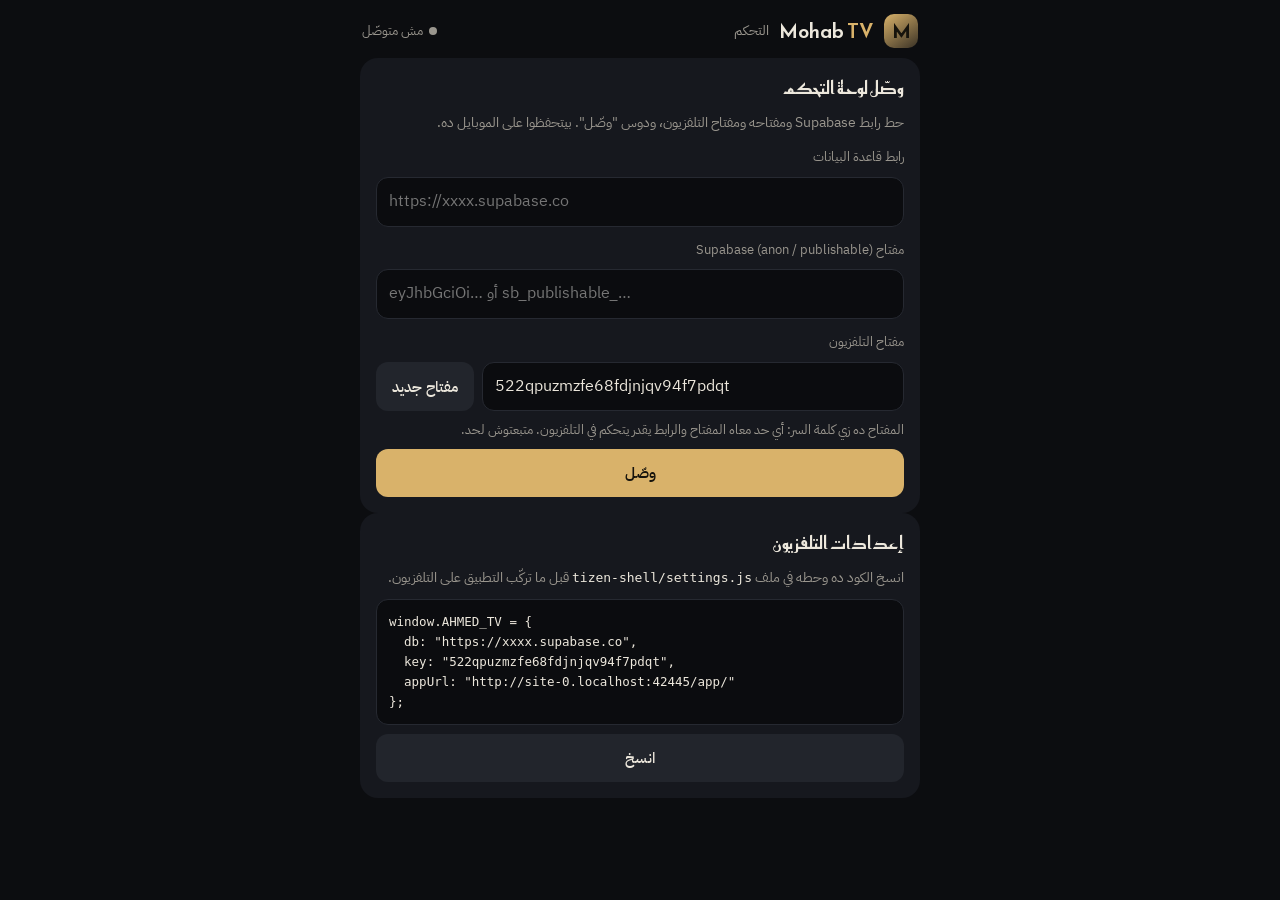
<file: admin/index.html>
<!doctype html>
<html lang="ar" dir="rtl">
<head>
<meta charset="utf-8">
<meta name="viewport" content="width=device-width, initial-scale=1, viewport-fit=cover">
<meta name="theme-color" content="#0f1014">
<meta name="apple-mobile-web-app-capable" content="yes">
<meta name="apple-mobile-web-app-status-bar-style" content="black-translucent">
<meta name="apple-mobile-web-app-title" content="Mohab TV">
<title>Mohab TV · التحكم</title>
<link rel="manifest" href="manifest.webmanifest">
<link rel="icon" href="icon-192.png">
<link rel="apple-touch-icon" href="icon-192.png">
<link rel="preconnect" href="https://fonts.googleapis.com">
<link rel="stylesheet" href="https://fonts.googleapis.com/css2?family=Reem+Kufi:wght@500;600;700&family=IBM+Plex+Sans+Arabic:wght@400;500;600&display=swap">
<link rel="stylesheet" href="admin.css">
</head>
<body>
<header class="top">
  <div class="brand"><span class="mark">M</span><b>Mohab <i>TV</i></b><span class="sep">التحكم</span></div>
  <span class="sync" id="sync" data-state="idle">…</span>
</header>

<!-- connect -->
<main id="connect" hidden>
  <section class="card">
    <h2>وصّل لوحة التحكم</h2>
    <p>حط رابط Supabase ومفتاحه ومفتاح التلفزيون، ودوس "وصّل". بيتحفظوا على الموبايل ده.</p>
    <label for="c-db">رابط قاعدة البيانات</label>
    <input id="c-db" type="url" dir="ltr" placeholder="https://xxxx.supabase.co">
    <label for="c-anon">مفتاح Supabase (anon / publishable)</label>
    <input id="c-anon" type="text" dir="ltr" autocomplete="off" spellcheck="false" placeholder="eyJhbGciOi… أو sb_publishable_…">
    <label for="c-key">مفتاح التلفزيون</label>
    <div class="inline"><input id="c-key" type="text" dir="ltr" autocomplete="off" spellcheck="false"><button class="btn ghost" id="c-gen" type="button">مفتاح جديد</button></div>
    <p class="hint">المفتاح ده زي كلمة السر: أي حد معاه المفتاح والرابط يقدر يتحكم في التلفزيون. متبعتوش لحد.</p>
    <button class="btn" id="c-save" type="button">وصّل</button>
    <p class="err" id="c-err" hidden></p>
  </section>
  <section class="card">
    <h2>إعدادات التلفزيون</h2>
    <p>انسخ الكود ده وحطه في ملف <code>tizen-shell/settings.js</code> قبل ما تركّب التطبيق على التلفزيون.</p>
    <pre id="c-snippet" dir="ltr"></pre>
    <button class="btn ghost" id="c-copy" type="button">انسخ</button>
  </section>
</main>

<!-- app -->
<main id="main" hidden>
  <section class="card neterr" id="neterr" hidden>
    <h2>مفيش اتصال بقاعدة البيانات</h2>
    <p>البيانات اللي تحت ممكن تكون ناقصة. اتأكد من النت ودوس "جرّب تاني". بياناتك محفوظة أونلاين ومش هتضيع.</p>
    <p id="neterr-why"></p>
    <p class="hint" id="neterr-detail" dir="ltr" style="text-align:left;overflow-wrap:anywhere"></p>
    <button class="btn" id="neterr-retry" type="button">جرّب تاني</button>
  </section>
  <nav class="tabs" id="tabs" role="tablist">
    <button type="button" role="tab" data-tab="home">الرئيسية</button>
    <button type="button" role="tab" data-tab="msgs">الرسائل</button>
    <button type="button" role="tab" data-tab="bdays">أعياد الميلاد</button>
    <button type="button" role="tab" data-tab="chs">القنوات</button>
    <button type="button" role="tab" data-tab="quran">القرآن</button>
    <button type="button" role="tab" data-tab="photos">الصور</button>
    <button type="button" role="tab" data-tab="look">الشكل</button>
    <button type="button" role="tab" data-tab="acct">الاشتراك</button>
  </nav>

  <!-- home -->
  <div class="tab" data-tab="home">
    <section class="card status" id="st-card">
      <h2>حالة التلفزيون</h2>
      <div class="kv" id="st"></div>
      <button class="btn ghost small" id="st-refresh" type="button">تحديث</button>
    </section>
    <section class="card">
      <h2>رسالة عاجلة</h2>
      <p>بتظهر فوق أي حاجة بيتفرجوا عليها لحد ما يدوسوا OK.</p>
      <label for="u-text">الرسالة</label>
      <textarea id="u-text" rows="3" placeholder="ماما وبابا، ماتش الأهلي الساعة ٩ على قناة رقم ٦"></textarea>
      <button class="btn" id="u-send" type="button">ابعت دلوقتي</button>
    </section>
    <section class="card">
      <h2>جملة الترحيب</h2>
      <p>بتظهر كبيرة في الأيام العادية.</p>
      <label for="w-title">العنوان</label>
      <input id="w-title" type="text" placeholder="أهلاً أحمد جمال">
      <label for="w-sub">السطر الصغير</label>
      <input id="w-sub" type="text" placeholder="سيبه فاضي عشان يتغير مع الوقت">
      <p class="hint">لو السطر الصغير فاضي، بيتغير لوحده: صباح الخير، نهاركم سعيد، مساء الخير، تصبحوا على خير.</p>
      <button class="btn" id="w-save" type="button">احفظ</button>
    </section>
  </div>

  <!-- messages -->
  <div class="tab" data-tab="msgs">
    <section class="card">
      <h2>ابعت رسالة</h2>
      <p>اختار اليوم واكتب الرسالة. أول ما يفتحوا التطبيق في اليوم ده هتظهر قدامهم، وبعدها تفضل في الرئيسية لآخر اليوم.</p>
      <label for="m-date">اليوم</label>
      <input id="m-date" type="date">
      <label for="m-text">الرسالة</label>
      <textarea id="m-text" rows="3" placeholder="مهاب بيحبكم جدًا وبيدعيلكم"></textarea>
      <button class="btn" id="m-save" type="button">احفظ الرسالة</button>
    </section>
    <section class="card">
      <h2>رسايلك</h2>
      <div id="m-list" class="list"></div>
    </section>
  </div>

  <!-- birthdays -->
  <div class="tab" data-tab="bdays">
    <section class="card">
      <h2>أعياد الميلاد والمناسبات</h2>
      <p>في اليوم ده التلفزيون كله يقلب احتفال باسم الشخص، كل سنة لوحده. ضيف أي حد، أو يوم جوازهم.</p>
      <div id="b-list" class="list"></div>
      <div class="row2">
        <button class="btn ghost" id="b-add" type="button">+ ضيف شخص</button>
        <button class="btn" id="b-save" type="button">احفظ</button>
      </div>
    </section>
  </div>

  <!-- channels -->
  <div class="tab" data-tab="chs">
    <section class="card">
      <h2 id="f-title">قائمة أحمد جمال</h2>
      <p>الترتيب هنا هو رقم القناة على الريموت. التغييرات بتتحفظ على طول.</p>
      <div id="f-list" class="list"></div>
    </section>
    <section class="card">
      <h2>ضيف قنوات</h2>
      <p id="cat-note">القائمة دي التلفزيون بيبعتها بعد ما يدخل على الاشتراك.</p>
      <div class="row2">
        <select id="cat-filter" aria-label="القسم"><option value="">كل الأقسام</option></select>
        <input id="cat-q" type="search" placeholder="دوّر باسم القناة" aria-label="دوّر">
      </div>
      <div id="cat-list" class="list"></div>
    </section>
  </div>

  <!-- quran -->
  <div class="tab" data-tab="quran">
    <section class="card">
      <h2>القرّاء على التلفزيون</h2>
      <p>دول اللي بيظهروا في قسم القرآن الكريم، بنفس الترتيب. التغييرات بتتحفظ على طول.</p>
      <div id="q-list" class="list"></div>
      <button class="btn ghost small" id="q-reset" type="button">رجّع القائمة الأساسية</button>
    </section>
    <section class="card">
      <h2>ضيف قارئ</h2>
      <p id="q-note">بنجيب قائمة القرّاء…</p>
      <input id="q-q" type="search" placeholder="دوّر باسم القارئ" aria-label="دوّر">
      <div id="q-all" class="list"></div>
    </section>
  </div>

  <!-- photos -->
  <div class="tab" data-tab="photos">
    <section class="card">
      <h2>صور العيلة</h2>
      <p>الصور بتظهر في الصفحة الرئيسية على التلفزيون وبتتقلّب لوحدها، وفي قسم "الصور". لحد ١٢ صورة.</p>
      <input id="ph-file" type="file" accept="image/*" multiple hidden>
      <button class="btn" id="ph-add" type="button">اختار صور من الموبايل</button>
      <p class="hint" id="ph-note"></p>
      <div id="ph-list" class="thumbs"></div>
    </section>
  </div>

  <!-- look -->
  <div class="tab" data-tab="look">
    <section class="card">
      <h2>ألوان الأيام العادية</h2>
      <div class="swatches" id="pal">
        <button type="button" data-k="gold" style="--c1:#d9b26a;--c2:#12131b">ذهبي</button>
        <button type="button" data-k="ruby" style="--c1:#e5484d;--c2:#1a0c0e">أحمر</button>
        <button type="button" data-k="emerald" style="--c1:#34c79a;--c2:#0b1d17">زمردي</button>
        <button type="button" data-k="sapphire" style="--c1:#6ea8ff;--c2:#0c1328">أزرق</button>
      </div>
    </section>
    <section class="card">
      <label class="toggle" for="l-auto"><span>المناسبات الأوتوماتيك<small>الجمعة، رمضان، الأعياد، وأعياد الميلاد</small></span><input id="l-auto" type="checkbox"></label>
      <label for="l-force">ثبّت شكل معيّن</label>
      <select id="l-force">
        <option value="auto">أوتوماتيك حسب اليوم</option>
        <option value="normal">عادي</option>
        <option value="bday">عيد ميلاد (أول شخص في القائمة)</option>
        <option value="adha">عيد الأضحى</option>
        <option value="fitr">عيد الفطر</option>
        <option value="ramadan">رمضان</option>
        <option value="friday">يوم الجمعة</option>
      </select>
      <label for="l-shift">تظبيط التاريخ الهجري</label>
      <select id="l-shift">
        <option value="-1">يوم بدري</option>
        <option value="0">زي ما هو</option>
        <option value="1">يوم متأخر</option>
      </select>
      <p class="hint">لو الرؤية خلّت رمضان أو العيد يبدأ يوم بعد الحساب، اختار "يوم متأخر".</p>
      <label class="toggle" for="l-big"><span>خط كبير<small>يكبّر الكلام والأرقام على التلفزيون</small></span><input id="l-big" type="checkbox"></label>
      <label class="toggle" for="l-start"><span>يفتح على القنوات على طول<small>على beIN Sports HD، بدل الصفحة الرئيسية</small></span><input id="l-start" type="checkbox"></label>
      <label class="toggle" for="l-adult"><span>إظهار قنوات وأفلام الكبار<small>مقفولة من الأول. التغيير يبان بعد قفل وفتح التطبيق</small></span><input id="l-adult" type="checkbox"></label>
      <label class="toggle" for="l-pray"><span>مواقيت الصلاة<small>تظهر في الصفحة الرئيسية</small></span><input id="l-pray" type="checkbox"></label>
      <label class="toggle" for="l-adhan"><span>تنبيه وقت الأذان<small>رسالة بتظهر دقيقة وتختفي</small></span><input id="l-adhan" type="checkbox"></label>
      <label for="l-city">المدينة (لمواقيت الصلاة)</label>
      <select id="l-city"><option value="القاهرة|30.0444|31.2357">القاهرة</option><option value="الجيزة|30.0131|31.2089">الجيزة</option><option value="الإسكندرية|31.2001|29.9187">الإسكندرية</option><option value="المنصورة|31.0409|31.3785">المنصورة</option><option value="طنطا|30.7865|31.0004">طنطا</option><option value="الزقازيق|30.5877|31.502">الزقازيق</option><option value="بنها|30.466|31.1848">بنها</option><option value="دمياط|31.4165|31.8133">دمياط</option><option value="بورسعيد|31.2653|32.3019">بورسعيد</option><option value="الإسماعيلية|30.5965|32.2715">الإسماعيلية</option><option value="السويس|29.9668|32.5498">السويس</option><option value="دمنهور|31.0341|30.4682">دمنهور</option><option value="كفر الشيخ|31.1107|30.9388">كفر الشيخ</option><option value="شبين الكوم|30.5546|31.0102">شبين الكوم</option><option value="الفيوم|29.3084|30.8428">الفيوم</option><option value="بني سويف|29.0661|31.0994">بني سويف</option><option value="المنيا|28.1099|30.7503">المنيا</option><option value="أسيوط|27.1809|31.1837">أسيوط</option><option value="سوهاج|26.5591|31.6957">سوهاج</option><option value="قنا|26.1551|32.716">قنا</option><option value="الأقصر|25.6872|32.6396">الأقصر</option><option value="أسوان|24.0889|32.8998">أسوان</option><option value="الغردقة|27.2579|33.8116">الغردقة</option><option value="مرسى مطروح|31.3543|27.2373">مرسى مطروح</option></select>
      <label for="l-fmt">طريقة بث القنوات</label>
      <select id="l-fmt">
        <option value="ts">العادية (TS)</option>
        <option value="hls">البديلة (HLS)، جرّبها لو القنوات بتقطّع</option>
      </select>
      <label for="l-fav">اسم قائمة القنوات</label>
      <input id="l-fav" type="text" placeholder="أحمد جمال">
      <button class="btn" id="l-save" type="button">احفظ</button>
    </section>
  </div>

  <!-- account -->
  <div class="tab" data-tab="acct">
    <section class="card">
      <h2>بيانات الاشتراك (Xtream Codes)</h2>
      <p>بتكتبها هنا مرة واحدة، والتلفزيون يسحبها لوحده.</p>
      <label for="a-server">السيرفر</label>
      <input id="a-server" type="url" dir="ltr" placeholder="http://server.com:8080" autocomplete="off">
      <label for="a-user">اسم المستخدم</label>
      <input id="a-user" type="text" dir="ltr" autocomplete="off" spellcheck="false">
      <label for="a-pass">كلمة السر</label>
      <input id="a-pass" type="password" dir="ltr" autocomplete="off">
      <button class="btn" id="a-save" type="button">احفظ وابعت للتلفزيون</button>
      <p class="hint">التلفزيون بيقرا البيانات الجديدة في خلال ٣٠ ثانية. شوف "حالة التلفزيون" في الرئيسية عشان تتأكد إنه دخل.</p>
    </section>
    <section class="card">
      <h2>إعدادات التلفزيون</h2>
      <p>انسخ الكود ده وحطه في ملف <code>tizen-shell/settings.js</code> قبل ما تركّب التطبيق على التلفزيون. متبعتهوش لحد.</p>
      <pre id="a-snippet" dir="ltr"></pre>
      <button class="btn ghost" id="a-copy" type="button">انسخ الكود</button>
    </section>
    <section class="card">
      <h2>الربط</h2>
      <p>الموبايل ده متوصّل بالتلفزيون. لو عايز توصّل تلفزيون تاني أو تغيّر المفتاح:</p>
      <button class="btn ghost" id="disconnect" type="button">افصل الموبايل ده</button>
    </section>
  </div>
</main>

<div class="toast" id="toast" role="status" aria-live="polite"></div>
<script src="admin.js?v=11"></script>
</body>
</html>
</file>
<file: admin/admin.css>
/* Mohab TV control panel. Phone-first, single dark look matching the TV. */
:root{
  --bg:#0c0d10; --card:#16181e; --field:#0b0c0f; --line:#262931; --ink:#ece7dc; --dim:#9a968e; --gold:#d9b26a; --ok:#4ade80; --bad:#f08a8a;
  --f-display:"Reem Kufi","IBM Plex Sans Arabic",Tahoma,sans-serif;
  --f-body:"IBM Plex Sans Arabic",Tahoma,"Segoe UI",sans-serif;
  color-scheme:dark;
}
*{box-sizing:border-box}
html{background:var(--bg)}
body{margin:0;background:var(--bg);color:var(--ink);font-family:var(--f-body);font-size:15px;line-height:1.6;
  padding-left:max(14px,env(safe-area-inset-left,0px));padding-right:max(14px,env(safe-area-inset-right,0px));
  padding-top:env(safe-area-inset-top,0px);padding-bottom:calc(40px + env(safe-area-inset-bottom,0px))}
[hidden]{display:none!important}
main{max-width:560px;margin:0 auto}
.top{max-width:560px;margin:0 auto;display:flex;align-items:center;justify-content:space-between;gap:10px;padding:14px 2px 10px}
.brand{display:flex;align-items:center;gap:10px}
.brand .mark{width:34px;height:34px;border-radius:10px;background:linear-gradient(145deg,var(--gold),#3a3226);color:#16130c;font-family:var(--f-display);font-weight:700;font-size:20px;display:flex;align-items:center;justify-content:center}
.brand b{font-family:var(--f-display);font-size:20px;font-weight:600;direction:ltr}
.brand b i{font-style:normal;color:var(--gold)}
.brand .sep{color:var(--dim);font-size:14px}
.sync{font-size:12.5px;color:var(--dim);display:flex;align-items:center;gap:6px;white-space:nowrap}
.sync:before{content:"";width:8px;height:8px;border-radius:50%;background:var(--dim)}
.sync[data-state="ok"]{color:#9be3b0}.sync[data-state="ok"]:before{background:var(--ok)}
.sync[data-state="off"]{color:#f3c27a}.sync[data-state="off"]:before{background:#facc15}
.sync[data-state="err"]{color:var(--bad)}.sync[data-state="err"]:before{background:#ef4444}

.tabs{position:sticky;top:env(safe-area-inset-top,0px);z-index:5;display:flex;gap:6px;overflow-x:auto;padding:8px 0 12px;background:var(--bg);scrollbar-width:none}
.tabs::-webkit-scrollbar{display:none}
.tabs button{font:inherit;font-size:14px;white-space:nowrap;color:var(--dim);background:#181a20;border:0;border-radius:999px;padding:8px 15px;cursor:pointer}
.tabs button[aria-selected="true"]{background:var(--gold);color:#16130c;font-weight:600}
.tab{display:flex;flex-direction:column;gap:12px}
.tab:not(.on){display:none}

.card{background:var(--card);border-radius:18px;padding:16px;display:flex;flex-direction:column;gap:9px}
.card h2{margin:0;font-family:var(--f-display);font-weight:600;font-size:18px}
.card p{margin:0;color:var(--dim);font-size:14px}
.hint{font-size:12.5px!important}
.err{color:var(--bad)!important}
label{font-size:13px;color:var(--dim);margin-top:4px}
input,textarea,select{width:100%;font:inherit;font-size:16px;color:var(--ink);background:var(--field);border:1px solid var(--line);border-radius:12px;padding:11px 12px;min-width:0}
textarea{resize:vertical;line-height:1.6}
input:focus,textarea:focus,select:focus{outline:2px solid var(--gold);outline-offset:1px;border-color:transparent}
.btn{font:inherit;font-size:15px;font-weight:600;border:0;border-radius:12px;padding:12px 16px;cursor:pointer;background:var(--gold);color:#16130c}
.btn:focus-visible,.tabs button:focus-visible,.icon:focus-visible{outline:2px solid #fff;outline-offset:2px}
.btn.ghost{background:#22252c;color:var(--ink);font-weight:500}
.btn.small{align-self:flex-start;padding:8px 14px;font-size:13.5px}
.btn:disabled{opacity:.5}
.inline{display:flex;gap:8px}
.inline input{flex:1}
.row2{display:flex;gap:8px;flex-wrap:wrap}
.row2>*{flex:1 1 140px;min-width:0}
pre{margin:0;background:var(--field);border:1px solid var(--line);border-radius:12px;padding:12px;font-size:12.5px;overflow-x:auto;white-space:pre}
code{font-size:13px;color:var(--ink)}

.kv{display:grid;grid-template-columns:auto 1fr;gap:6px 14px;font-size:14px}
.kv dt{color:var(--dim)}
.kv dd{margin:0;min-width:0;overflow-wrap:anywhere}
.pill{display:inline-block;font-size:12.5px;padding:2px 10px;border-radius:999px;background:#22252c}
.pill.ok{background:rgba(74,222,128,.15);color:#9be3b0}
.pill.bad{background:rgba(239,68,68,.15);color:var(--bad)}
.pill.warn{background:rgba(250,204,21,.15);color:#f3c27a}

.list{display:flex;flex-direction:column}
.item{display:flex;gap:10px;align-items:center;padding:10px 0;border-bottom:1px solid #22252c}
.item:last-child{border-bottom:0}
.item .n{flex:0 0 30px;text-align:center;color:var(--gold);font-family:var(--f-display);font-variant-numeric:tabular-nums}
.item .t{flex:1;min-width:0;overflow-wrap:anywhere}
.item .t small{display:block;color:var(--dim);font-size:12.5px}
.icon{font:inherit;flex:0 0 auto;background:#22252c;border:0;color:var(--ink);border-radius:10px;min-width:38px;height:36px;cursor:pointer;font-size:15px}
.icon.del{background:transparent;color:#8a8680}
.icon.add{background:var(--gold);color:#16130c;font-weight:700}
.icon:disabled{opacity:.35}
.msg .d{flex:0 0 58px;text-align:center;background:var(--field);border-radius:10px;padding:5px 0;font-size:11.5px;color:var(--dim);line-height:1.3;align-self:flex-start}
.msg .d b{display:block;font-size:18px;color:var(--ink);font-family:var(--f-display)}
.msg.today .d{box-shadow:inset 0 0 0 1.5px var(--gold)}
.msg.past{opacity:.55}
.person{display:flex;flex-direction:column;gap:8px;padding:12px 0;border-bottom:1px solid #22252c}
.person:last-child{border-bottom:0}
.person .r{display:flex;gap:8px}
.person .r input[type=text]{flex:1}
.person .r input[type=date]{flex:0 0 150px}
.thumbs{display:grid;grid-template-columns:repeat(3,1fr);gap:8px}
.thumb{position:relative;aspect-ratio:1;border-radius:12px;overflow:hidden;background:var(--field)}
.thumb img{width:100%;height:100%;object-fit:cover;display:block}
.thumb .del{position:absolute;top:4px;left:4px;background:rgba(0,0,0,.6);color:#fff;min-width:32px;height:30px}
.thumbs .empty{grid-column:1/-1}
.empty{color:var(--dim);font-size:14px;padding:8px 0}

.swatches{display:grid;grid-template-columns:repeat(4,1fr);gap:8px}
.swatches button{height:56px;border-radius:14px;border:2px solid transparent;color:#fff;font:inherit;font-size:13px;cursor:pointer;background:linear-gradient(150deg,var(--c1),var(--c2))}
.swatches button[aria-pressed="true"]{border-color:#fff}
.toggle{display:flex;align-items:center;justify-content:space-between;gap:12px;font-size:15px;color:var(--ink);margin:0}
.toggle small{display:block;color:var(--dim);font-size:12.5px}
.toggle input{width:24px;height:24px;flex:0 0 auto;accent-color:var(--gold)}

.toast{position:fixed;left:50%;bottom:calc(20px + env(safe-area-inset-bottom,0px));transform:translateX(-50%);background:#1f2a22;color:#9be3b0;font-size:14px;padding:10px 18px;border-radius:999px;opacity:0;pointer-events:none;transition:opacity .25s;z-index:20;max-width:calc(100% - 32px);text-align:center}
.toast.on{opacity:1}
.toast.bad{background:#2a1f1f;color:var(--bad)}
@media (prefers-reduced-motion:reduce){.toast{transition:none}}

.neterr{background:#2a1f1f;margin-bottom:12px}
.neterr h2{color:var(--bad)}
</file>
